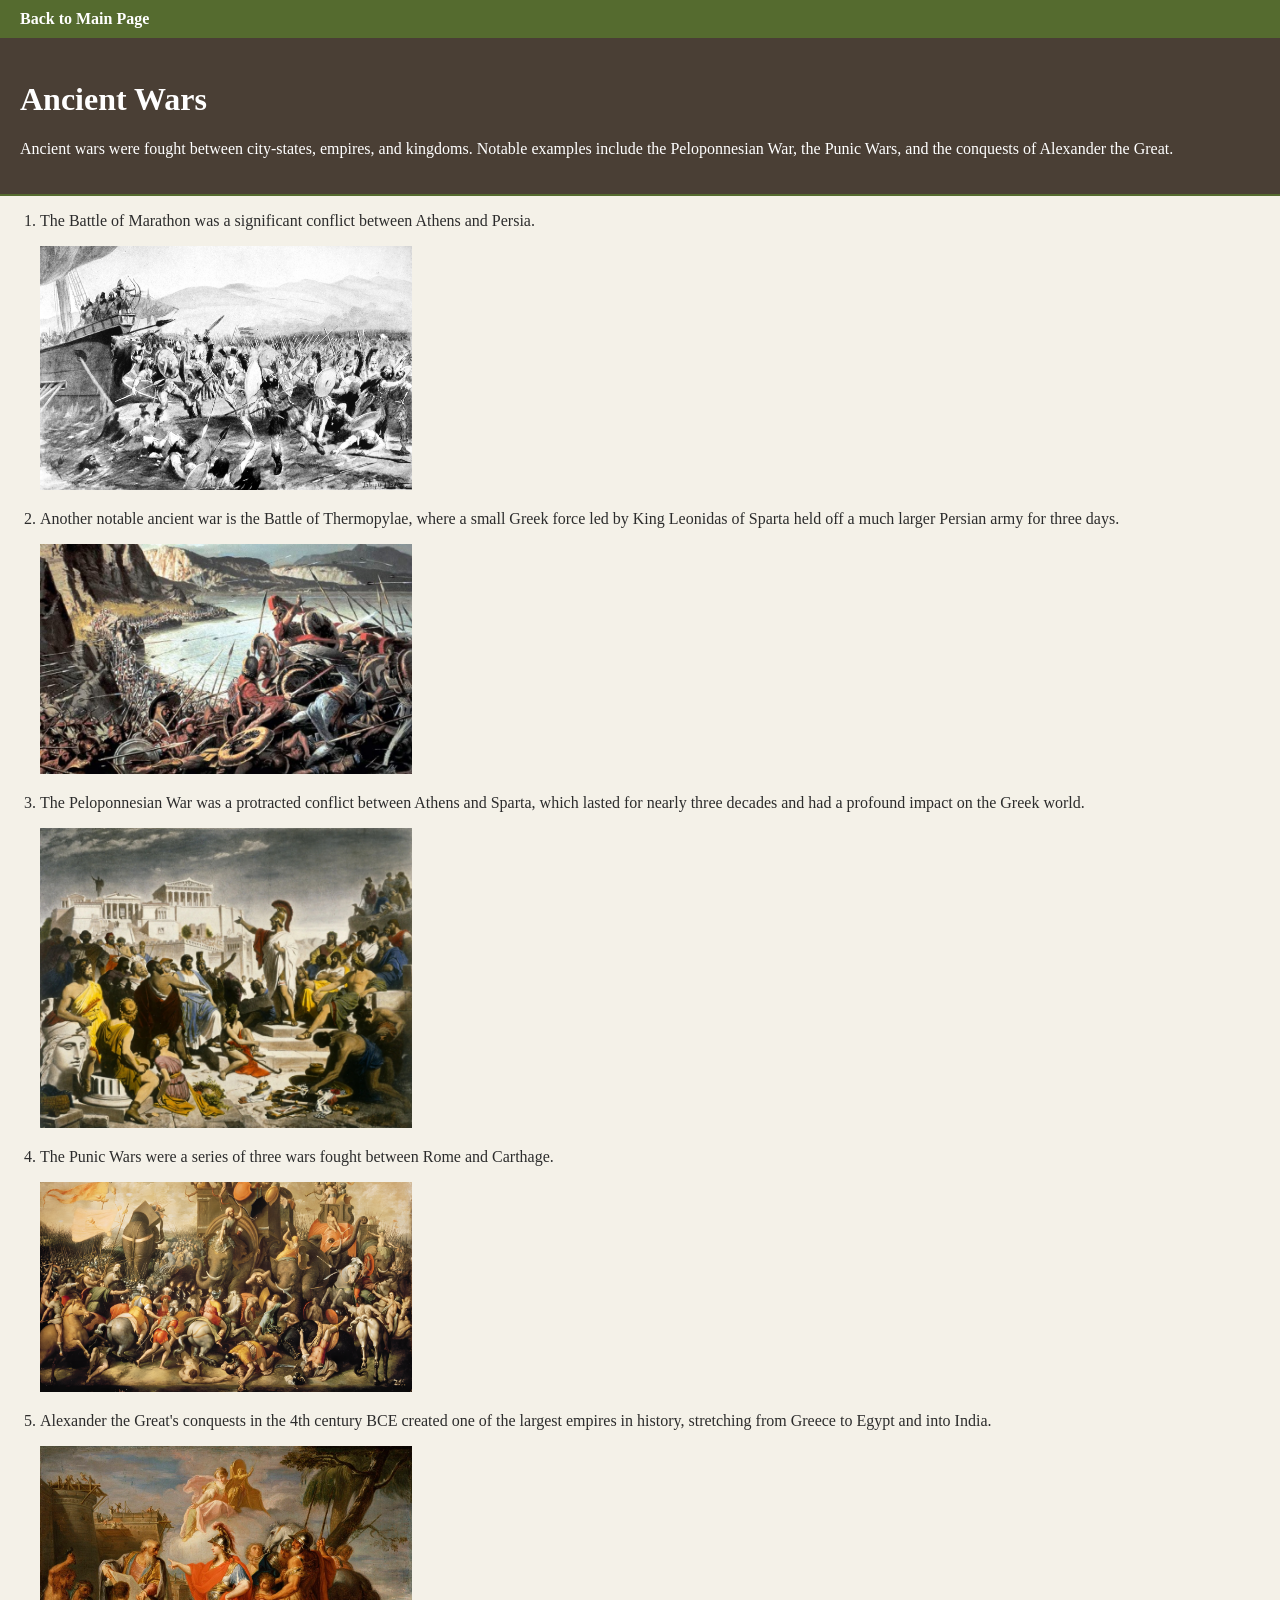
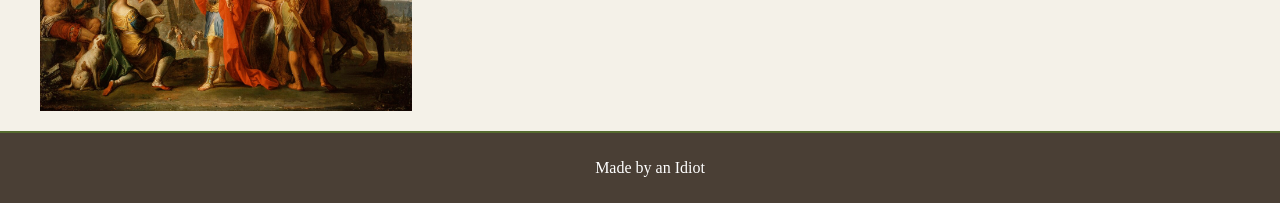
<file: Ancient_Wars.html>
<!DOCTYPE html>
<html lang="en">

<head>
    <meta charset="UTF-8">
    <meta name="viewport" content="width=device-width, initial-scale=1.0">
    <title>Ancient Wars</title>
    <link rel="stylesheet" href="CSS/Main_Style.css">
</head>

<body>

    <nav>
        <a href="index.html">Back to Main Page</a>
    </nav>

    <header>
        <h1>Ancient Wars</h1>
        <p>Ancient wars were fought between city-states, empires, and kingdoms. Notable examples include the Peloponnesian War, the Punic Wars, and the conquests of Alexander the Great.</p>
    </header>

    <ol>

        <li>
            <p>The Battle of Marathon was a significant conflict between Athens and Persia.</p>
            <img src="Images/Marathon_Battle.jpg" alt="Battle of Marathon" style="width: 30%;">
        </li>

        <li>
            <p>Another notable ancient war is the Battle of Thermopylae, where a small Greek force led by King Leonidas of Sparta held off a much larger Persian army for three days.</p>
            <img src="Images/Battleof_Thermopylae.jpg" alt="Battle of Thermopylae" style="width: 30%;">
        </li>

        <li>
            <p>The Peloponnesian War was a protracted conflict between Athens and Sparta, which lasted for nearly three decades and had a profound impact on the Greek world.</p>
            <img src="Images/The_Peloponnesian_War.jpg" alt="Peloponnesian War" style="width: 30%;">
        </li>

        <li>
            <p>The Punic Wars were a series of three wars fought between Rome and Carthage.</p>
            <img src="Images/Second_Punic_War.png" alt="Punic Wars" style="width: 30%;">
        </li>

        <li>
            <p>Alexander the Great's conquests in the 4th century BCE created one of the largest empires in history, stretching from Greece to Egypt and into India.</p>
            <img src="Images/Alexander_the_Great.jpg" alt="Alexander the Great's Conquests" style="width: 30%;">
        </li>

    </ol>

    <footer>
        <p>Made by an Idiot</p>
    </footer>

</body>
</html>
</file>
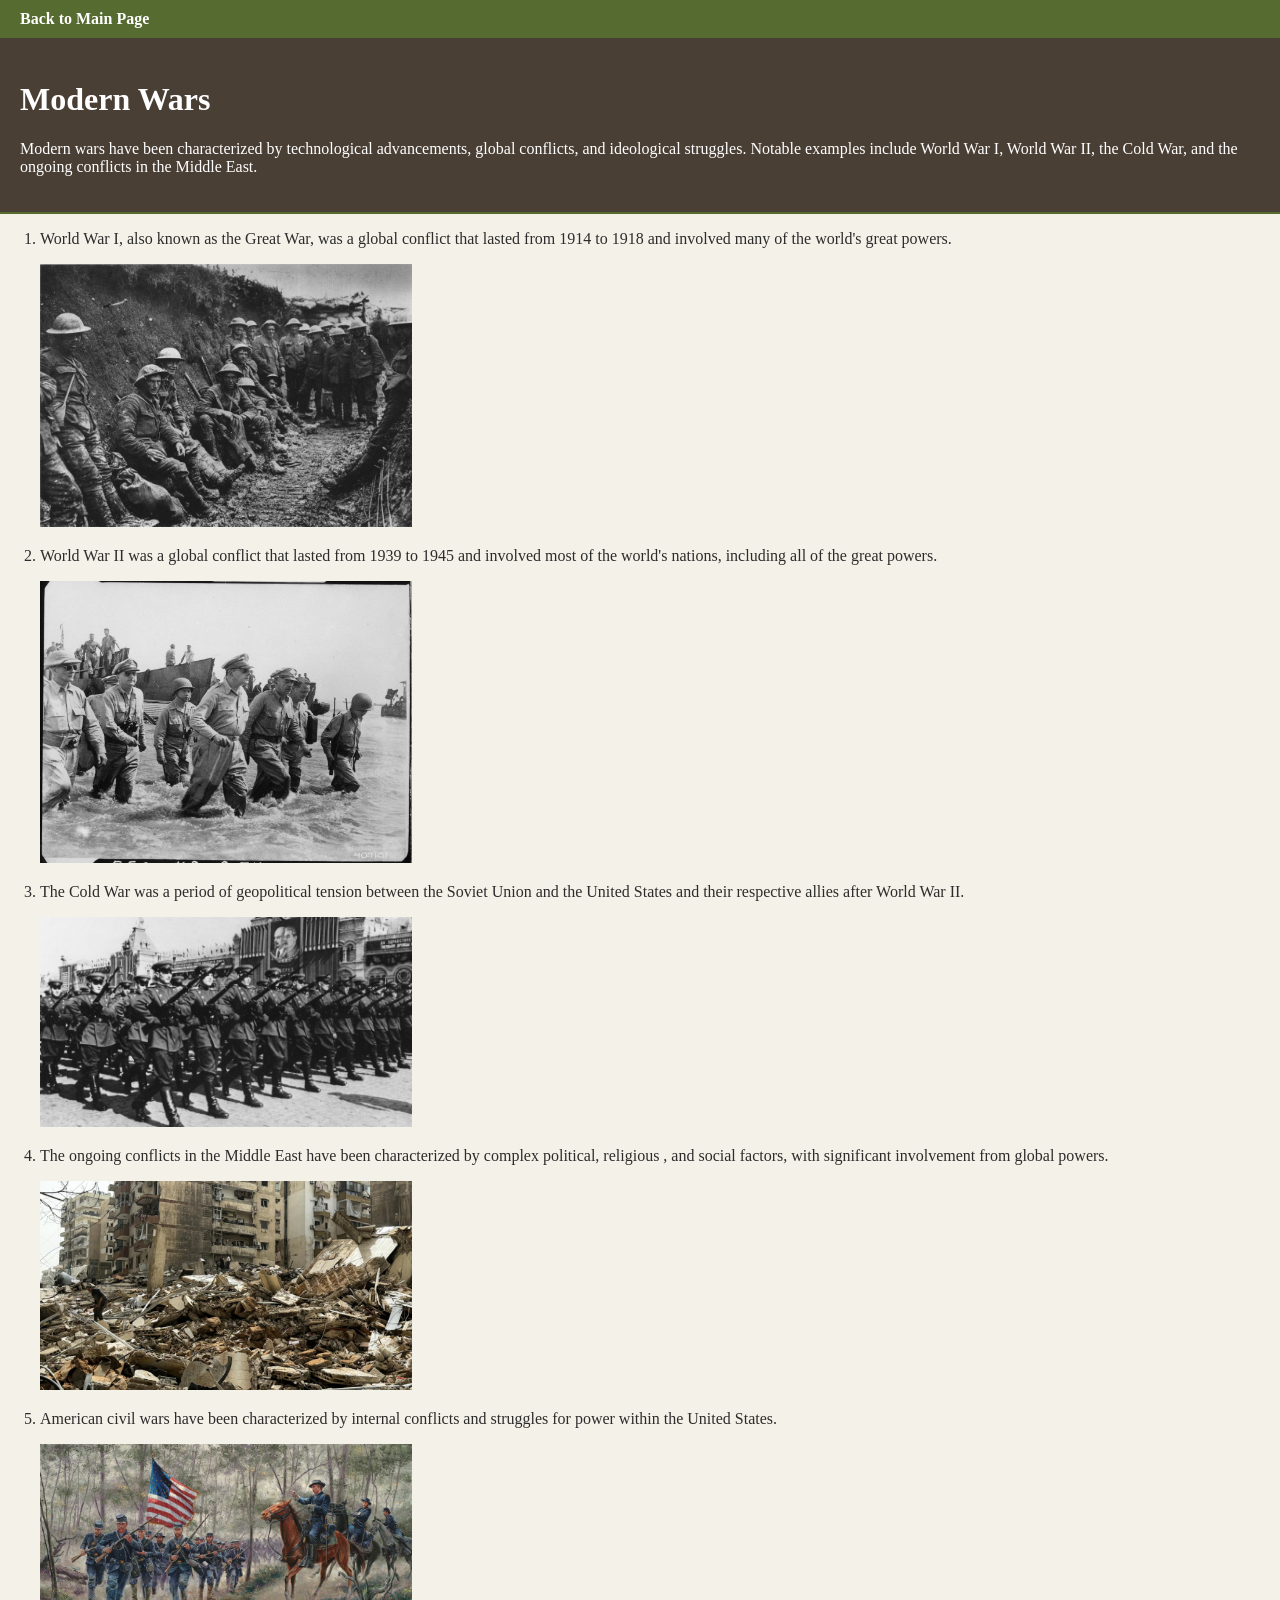
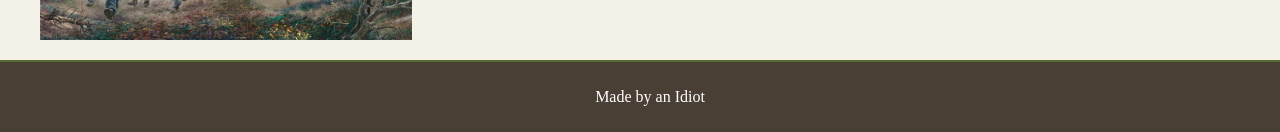
<file: Modern_Wars.html>
<!DOCTYPE html>
<html lang="en">
<head>
    <meta charset="UTF-8">
    <meta name="viewport" content="width=device-width, initial-scale=1.0">
    <title>Modern Wars</title>
    <link rel="stylesheet" href="CSS/Main_Style.css">
</head>
<body>

    <nav>
        <a href="index.html">Back to Main Page</a>
    </nav>

    <header>
        <h1>Modern Wars</h1>
        <p>Modern wars have been characterized by technological advancements, global conflicts, and ideological struggles. Notable examples include World War I, World War II, the Cold War, and the ongoing conflicts in the Middle East.</p>
    </header>
    <ol>

        <li>
            <p>World War I, also known as the Great War, was a global conflict that lasted from 1914 to 1918 and involved many of the world's great powers.</p>
            <img src="Images/WW1.jpg" alt="World War I" style="width: 30%;">
        </li>

        <li>
            <p>World War II was a global conflict that lasted from 1939 to 1945 and involved most of the world's nations, including all of the great powers.</p>
            <img src="Images/WW2.jpeg" alt="World War II" style="width: 30%;">
        </li>

        <li>
            <p>The Cold War was a period of geopolitical tension between the Soviet Union and the United States and their respective allies after World War II.</p>
            <img src="Images/USSAR_Marching.jpg" alt="Cold War" style="width: 30%;">
        </li>

        <li>
            <p>The ongoing conflicts in the Middle East have been characterized by complex political, religious
                , and social factors, with significant involvement from global powers.</p>
            <img src="Images/War_In_Middle_East.jpg" alt="Middle East Conflicts" style="width: 30%;">
        </li>

        <li>
            <p>American civil wars have been characterized by internal conflicts and struggles for power within the United States.</p>
            <img src="Images/American_Civil_WAR.jpg" alt="American Civil War" style="width: 30%;">
        </li>
    </ol>

    <footer>
        <p>Made by an Idiot</p>
    </footer>

</body>
</html>
</file>
<file: CSS/Main_Style.css>
body{
    background-color: #F4F1E8;
    color: #2C2C2C;
    margin: 0;
    padding: 0;
}

header{
    background-color: #4A3F35;
    color: white;
    padding: 20px;
    margin: 0;
    border-bottom: 2px solid #556B2F;

}

.main-header img{
    width: 100%;
    height: 250px;
    margin: 10px 0;
    object-fit: cover;
    display: block;
}

nav{
    background-color: #556B2F;
    margin: 0;
    padding: 10px;
    border-bottom: 2px solid #4A3F35;
}

nav a{
    color: white;
    text-decoration: none;
    margin: 0 10px;
    display: inline-block;
    font-weight: bold;
}

nav a:hover{
    color: #4A3F35;
    cursor: pointer;
    background-color: #F4F1E8;
}

#main-content{
    padding: 20px;
}

.War_Images ol{
    display: flex;
    gap: 20px;
}

.War_Images li{
    flex: 1;
}

.War_Images img{
    width: 100%;
    height: auto;
}

.War_Images li:nth-child(even) img{
    border-radius: 20px;
}

.War_Images li:nth-child(odd) img{
    border-radius: 50px;
}


.more-link{
    display: inline-block;
    margin-top: 10px;
    padding: 10px 20px;
    background-color: #4A3F35;
    color: white;
    text-decoration: none;
    border-radius: 5px;
}

.more-link:hover{
    background-color: #556B2F;
    color: white;
}

footer{
    background-color: #4A3F35;
    color: white;
    text-align: center;
    width: 100%;
    margin: 0;
    padding: 10px;
    border-top: 2px solid #556B2F;

}

nav a{
    color: white;
    text-decoration: none;
    margin: 0 10px;
    display: inline-block;
}

.skip-link{
    position: absolute;
    left: -9999px;
}

.skip-link:focus{
    left: 10px;
    top: 10px;
    background: yellow;
    padding: 5px;
}
</file>
